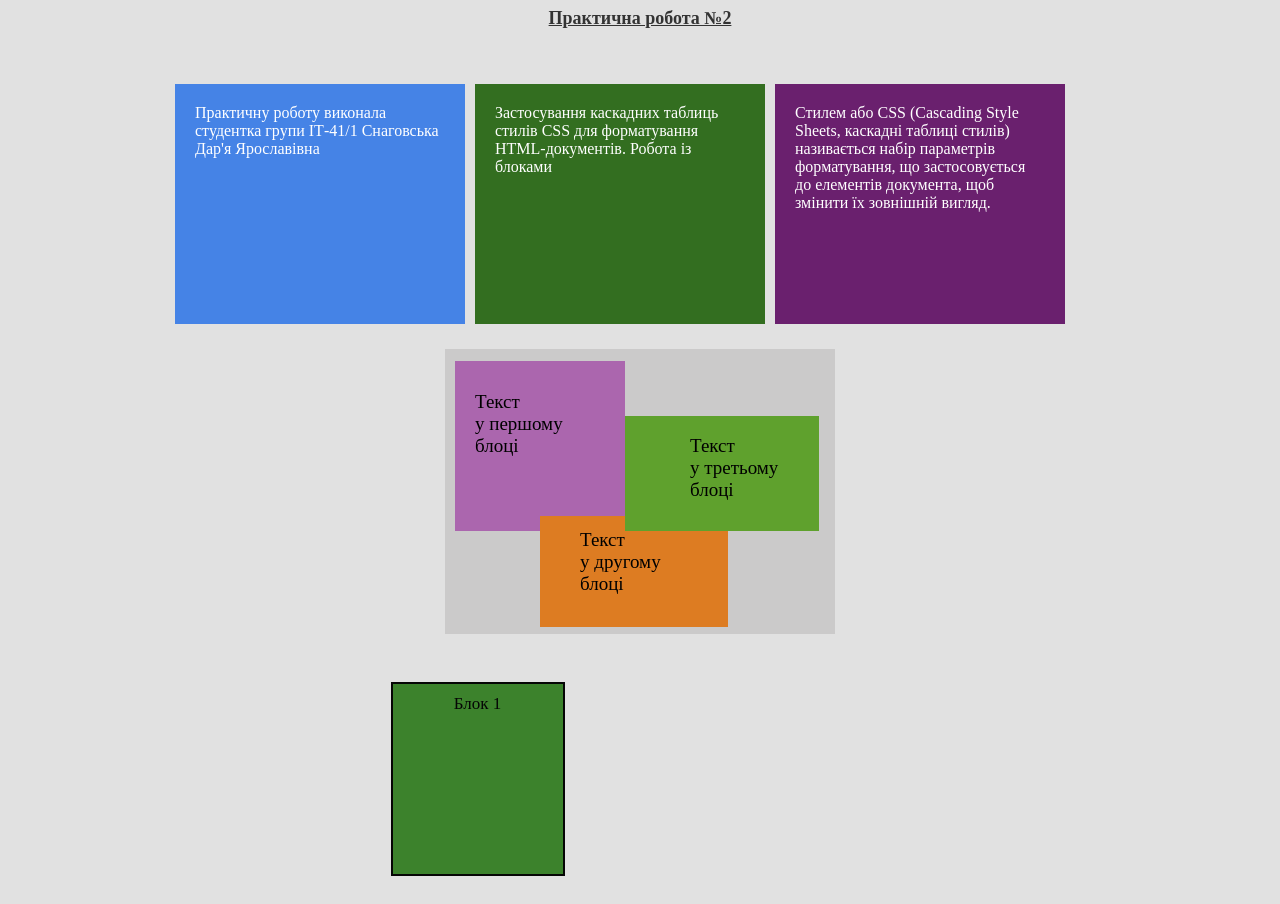
<file: Labs/Lab3/index.html>
<!DOCTYPE html>
<html>
    <head>
        <meta charset="utf-8"/>
        <title>Практична робота №2</title>
        <link type="text/css" href="style.css" rel="stylesheet">
    </head>
    <body>
        <div class="wrapper"> 
            <div class="title">Практична робота №2</div>
            <div class="autor">Практичну роботу виконала студентка групи ІТ-41/1 Снаговська Дар'я Ярославівна</div>
            <div class="topic">Застосування каскадних таблиць стилів CSS для форматування HTML-документів. Робота із блоками</div>
            <div class="definition"> Стилем або CSS (Cascading Style Sheets, каскадні таблиці стилів) називається набір 
            параметрів форматування, що застосовується до елементів  документа, щоб змінити їх зовнішній вигляд.</div>
        </div>

        <div class="wrapper_blocks">
            <div class="block1">Текст<br/>у першому<br/>блоці</div>
            <div class="block2">Текст<br/>у другому<br/>блоці</div>
            <div class="block3">Текст<br/>у третьому<br/>блоці</div>
        </div>

        <div class="wrapper_3">
            <div class="block_first">
                Блок 1
                <div class="element"></div>
                
                <div class="block_second">
                    Текст<br/>всередині<br/>Блоку 2
                    <div class="block_third">
                        Текст<br/>всередині<br/>Блоку 3
                    </div>
                </div>
            </div>
        </div>
    </body>
</html>
</file>
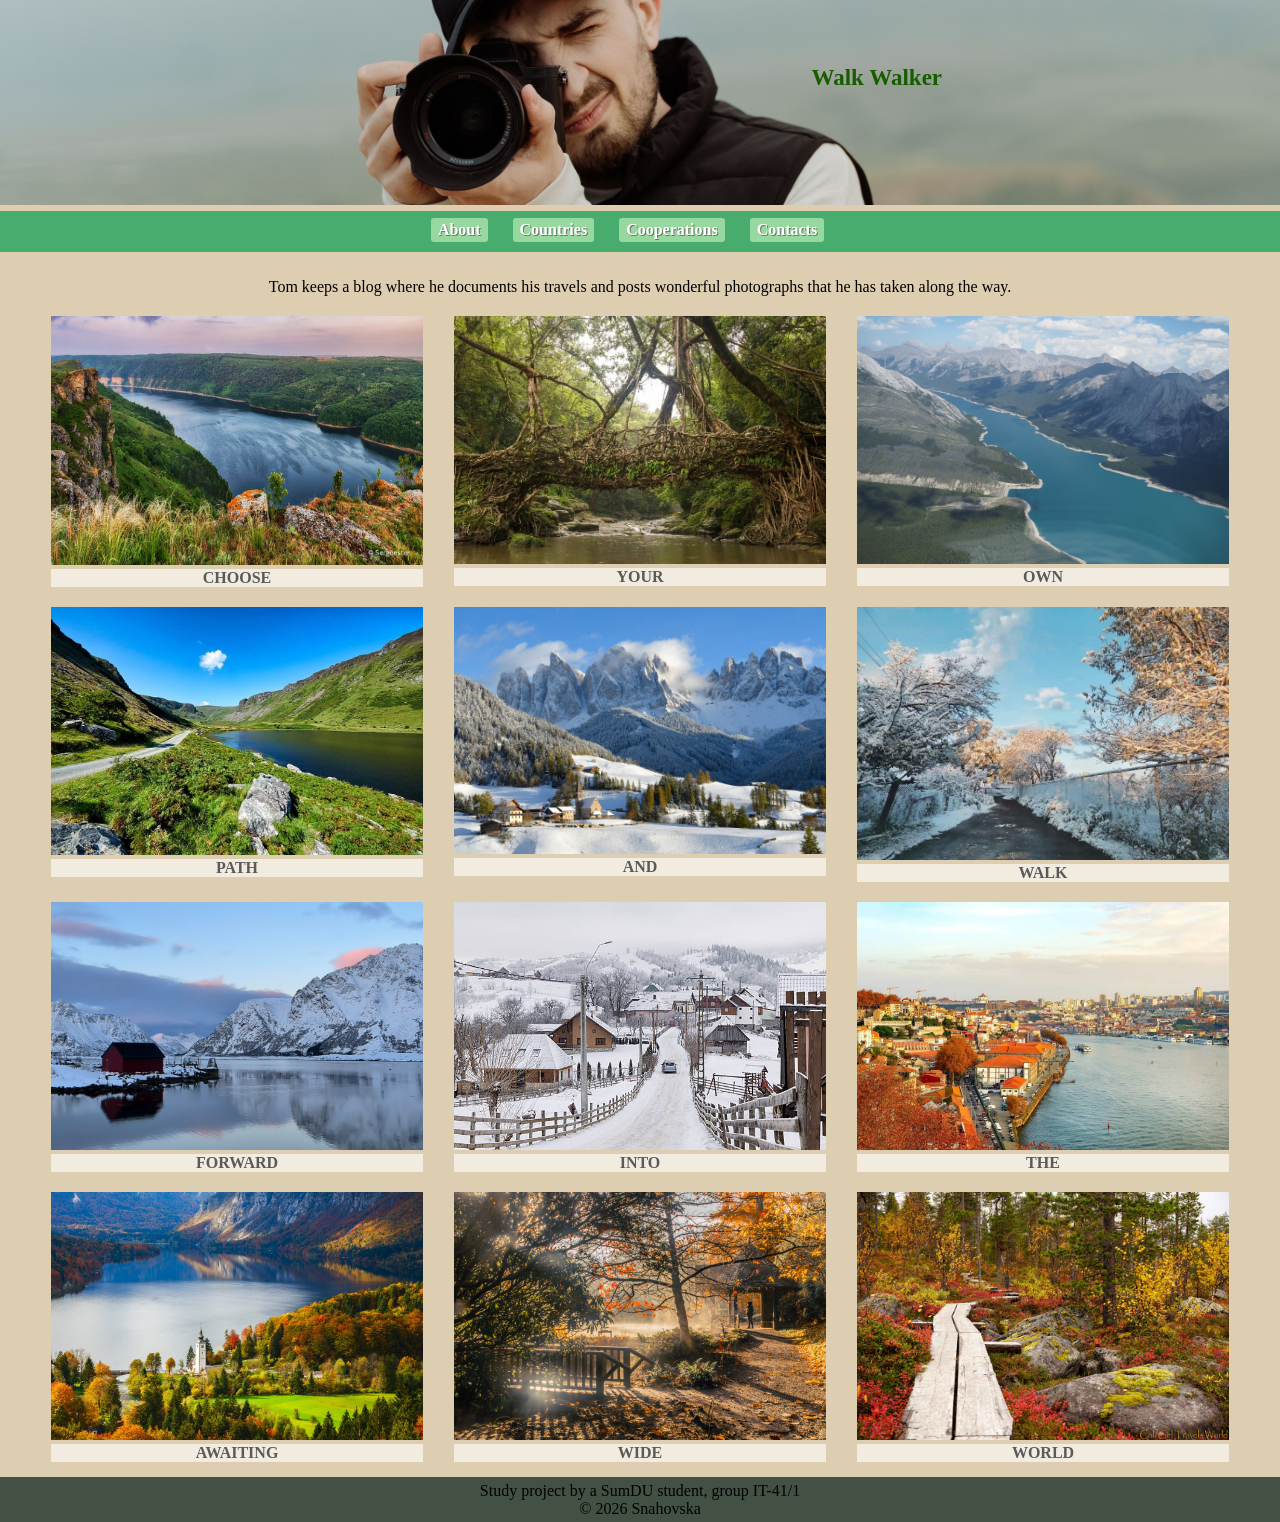
<file: Labs/Lab4-5/index.html>
<!DOCTYPE html>
<html>
    <head>
        <meta charset="utf-8"/>
        <title>Практична робота №4-5</title>
        <link type="text/css" rel="stylesheet" href="style.css"/>
    </head>
    <body>
        <div class="main">
            <div class="header">
                Walk Walker
            </div>

            <div class="menu">
                <ul id="nav">
                    <li>
                        <a href="#" title="About Tom">About</a>
                    </li>
                    <li>
                        <a href="#" title="Countries that Tom has visited">Countries</a>
                        <ul>
                            <li><a href="#">Ukraine</a></li>
                            <li><a href="#">Canada</a></li>
                            <li><a href="#">Finland</a></li>
                            <li><a href="#">India</a></li>
                            <li><a href="#">Ireland</a></li>
                            <li><a href="#">Italy</a></li>
                            <li><a href="#">Mexico</a></li>
                            <li><a href="#">Norway</a></li>
                            <li><a href="#">Portugal</a></li>
                            <li><a href="#">Romania</a></li>
                            <li><a href="#">Slovenia</a></li>
                            <li><a href="#">Wales</a></li>
                        </ul>
                    </li>
                    <li>
                        <a href="#" title="Tom's travel partners">Cooperations</a>
                        <ul>
                            <li><a href="#">Expedia Group</a></li>
                            <li><a href="#">BCD Travel</a></li>
                            <li><a href="#">American Express Travel</a></li>
                            <li><a href="#">CWT</a></li>
                        </ul>
                    </li>
                    <li>
                        <a href="#" title="Contact Tom">Contacts</a>
                        <ul>
                            <li><a href="#">Social media</a></li>
                            <li><a href="#">Email</a></li>
                        </ul>
                    </li>
                </ul>
            </div>

            <div class="content">
                Tom keeps a blog where he documents his travels and posts wonderful photographs that he has taken along the way.
                <div class="photorow">
                    <div class="photo">
                        <img src="images/Ukraine.png" alt="Photo1"/>
                        <p>Choose</p>
                    </div>
                    <div class="photo">
                        <img src="images/India.jpg" alt="Photo2"/>
                        <p>your</p>
                    </div>
                    <div class="photo">
                        <img src="images/Canada.jpg" alt="Photo3"/>
                        <p>own</p>
                    </div>
                </div>

                <div class="photorow">
                    <div class="photo">
                        <img src="images/Ireland.jpg" alt="Photo4"/>
                        <p>path</p>
                    </div>
                    <div class="photo">
                        <img src="images/Italy.jpg" alt="Photo5"/>
                        <p>and</p>
                    </div>
                    <div class="photo">
                        <img src="images/Mexico.jpg" alt="Photo6"/>
                        <p>walk</p>
                    </div>
                </div>

                <div class="photorow">
                    <div class="photo">
                        <img src="images/Norway.jpg" alt="Photo7"/>
                        <p>forward</p>
                    </div>
                    <div class="photo">
                        <img src="images/Romania.jpg" alt="Photo8"/>
                        <p>into</p>
                    </div>
                    <div class="photo">
                        <img src="images/Portugal.jpg" alt="Photo9"/>
                        <p>the</p>
                    </div>
                </div>

                <div class="photorow">
                    <div class="photo">
                        <img src="images/Slovenia.jpg" alt="Photo10"/>
                        <p>awaiting</p>
                    </div>
                    <div class="photo">
                        <img src="images/Wales.jpg" alt="Photo11"/>
                        <p>wide</p>
                    </div>
                    <div class="photo">
                        <img src="images/Finland.jpg" alt="Photo12"/>
                        <p>world</p>
                    </div>
                </div>
            </div>

            <div class="footer">
                Study project by a SumDU student, group IT-41/1<br/>
                © 2026 Snahovska
            </div>
        </div>
    </body>
</html>
</file>
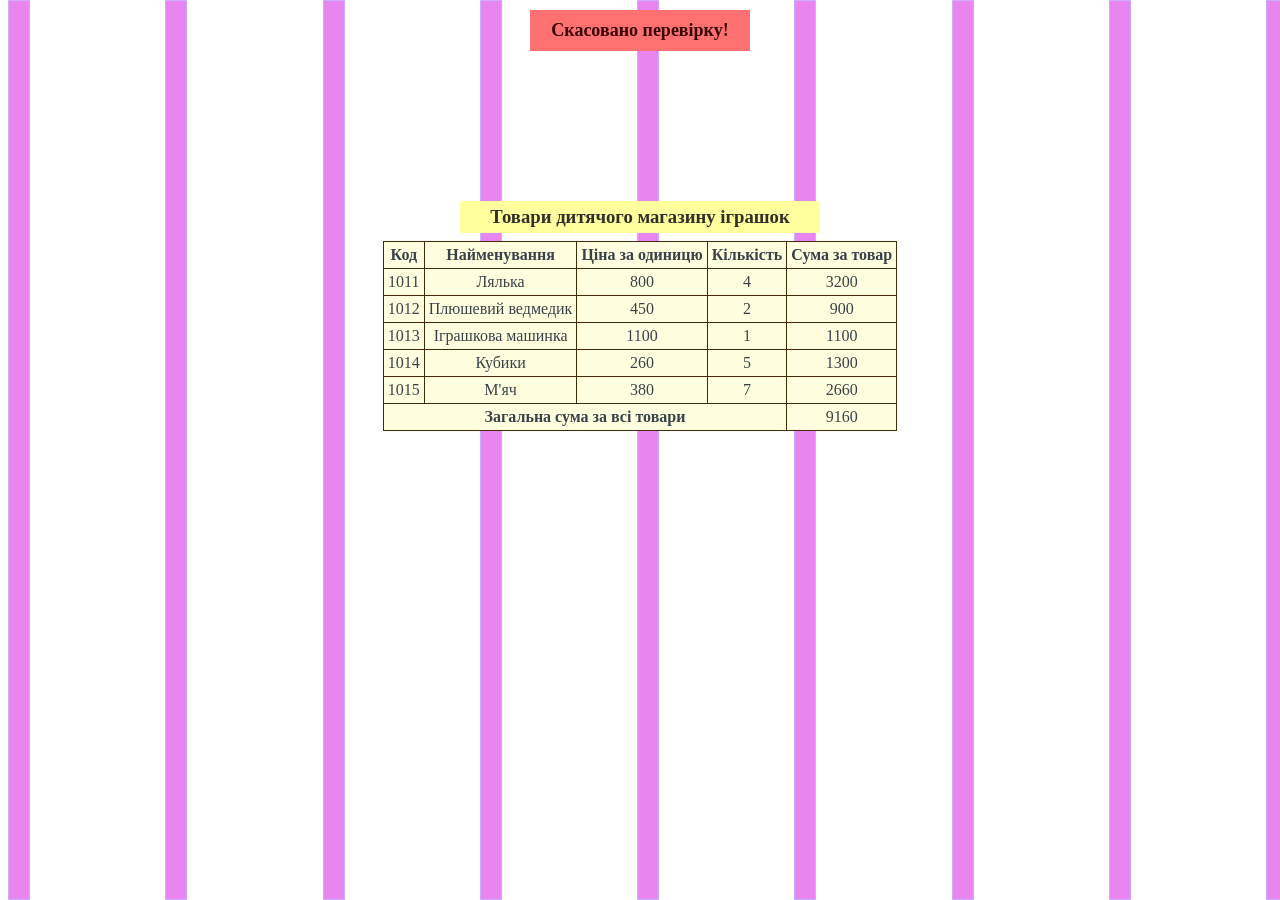
<file: Labs/Lab6/index.html>
<!DOCTYPE html>
<html>
    <head>
        <meta charset="utf-8"/>
        <title>Практична робота №6</title>
        <link type="text/css" href="style.css" rel="stylesheet">
    </head>
    <body>
        <script src="file.js"></script>
    </body>
</html>
</file>
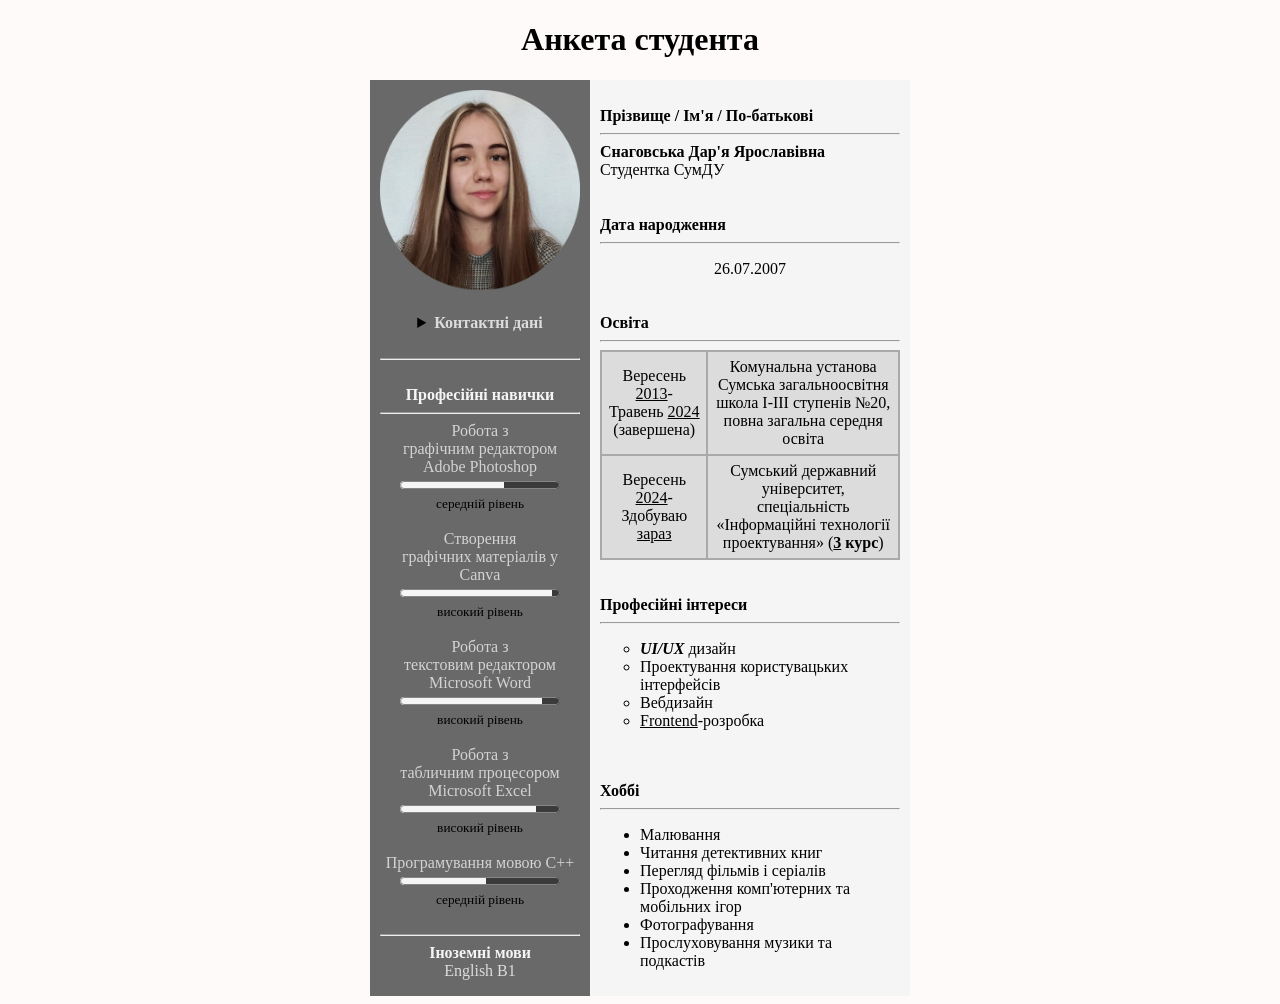
<file: Labs/Lab1-2/lab_questionnaire.html>
<!DOCTYPE html>
<html>
    <head>
        <meta charset="utf-8"/>
        <title>Анкета</title>
    </head>
    <body bgcolor="Snow">
        <h1 align="center">Анкета студента</h1>
        <table align="center" cellspacing="0" cellpadding="10">
            <tr>
                <td rowspan="2" bgcolor="DimGray">
                    <img src="photo.jpg" width="200" title="Особисте фото" alt="Фото у форматі jpg"/>
                </td>
                <td width="300" bgcolor="WhiteSmoke"> 
                    <b>Прізвище / Ім'я / По-батькові</b><hr/>
                    <font face="Garamond"><b>Снаговська Дар'я Ярославівна</b><br/>Студентка СумДУ</font>
                </td>
            </tr>
            <tr>
                <td height="70" bgcolor="WhiteSmoke">
                    <b>Дата народження</b><br/><hr/>
                    <p align="center"><font face="Garamond">26.07.2007</font></p>
                </td>
            </tr>
            <tr>
                <td align="center" valign="top" bgcolor="DimGray">
                    <details title="Розгорнути">
                        <summary><font color="Gainsboro"><b>Контактні дані</b></font></summary>
                        <font color="WhiteSmoke">+380952172112<br/>daria.snahovska@gmail.com</font>
                    </details><br/><hr/><br/>

                    <font color="WhiteSmoke"><b>Професійні навички</b></font><hr/>
                    <font color="LightGray">Робота з<br/> графічним редактором <br/>
                        <font face="Garamond">Adobe Photoshop<br/></font></font>
                    <progress max="100" value="65" style="accent-color: WhiteSmoke;">65%</progress><br/>
                    <small>середній рівень</small><br/><br/>

                    <font color="LightGray">Створення<br/>графічних матеріалів у<br/>
                        <font face="Garamond">Canva<br/></font></font>
                    <progress max="100" value="95" style="accent-color: WhiteSmoke;">95%</progress><br/>
                    <small>високий рівень</small><br/><br/>

                    <font color="LightGray">Робота з<br/> текстовим редактором <br/>
                        <font face="Garamond">Microsoft Word<br/></font></font>
                    <progress max="100" value="89" style="accent-color: WhiteSmoke;">89%</progress><br/>
                    <small>високий рівень</small><br/><br/>

                    <font color="LightGray">Робота з<br/> табличним процесором <br/>
                        <font face="Garamond">Microsoft Excel<br/></font></font>
                    <progress max="100" value="85" style="accent-color: WhiteSmoke;">85%</progress><br/>
                    <small>високий рівень</small><br/><br/>

                    <font color="LightGray">Програмування мовою
                        <font face="Garamond">С++<br/></font></font>
                    <progress max="100" value="54" style="accent-color: WhiteSmoke;">54%</progress><br/>
                    <small>середній рівень</small><br/><br/><hr/>

                    <font color="WhiteSmoke"><b>Іноземні мови</b></font><br/>
                    <font face="Garamond" color="Gainsboro">English B1</font>
                </td>
                <td valign="top" bgcolor="WhiteSmoke">
                    <b>Освіта</b><hr/>
                    <table bgcolor="Gainsboro" border="1" cellspacing="0" cellpadding="6" bordercolor="DarkGray">
                        <tr align="center">
                            <td>
                                Вересень <u>2013</u>-<br/>Травень <u>2024</u> (завершена)
                            </td>
                            <td>
                                Комунальна установа Сумська загальноосвітня школа I-III ступенів №20, повна загальна середня освіта
                            </td>
                        </tr>
                        <tr align="center">
                            <td>
                                Вересень <u>2024</u>-<br/>Здобуваю <u>зараз</u>
                            </td>
                            <td>
                                Сумський державний університет, спеціальність «Інформаційні технології проектування» (<b><u>3</u> курс</b>)
                            </td>
                        </tr>
                    </table><br/><br/>

                    <b>Професійні інтереси</b><hr/>
                    <ul type="circle">
                        <li><b><i>UI/UX</i></b> дизайн</li>
                        <li>Проектування користувацьких інтерфейсів</li>
                        <li>Вебдизайн</li>
                        <li><u>Frontend</u>-розробка</li>
                    </ul><br/><br/>

                    <b>Хоббі</b><hr/>
                    <ul type="disc" style="font-family: Garamond;">
                        <li>Малювання</li>
                        <li>Читання детективних книг</li>
                        <li>Перегляд фільмів і серіалів</li>
                        <li>Проходження комп'ютерних та мобільних ігор</li>
                        <li>Фотографування</li>
                        <li>Прослуховування музики та подкастів</li>
                    </ul>
                </td>
            </tr>
        </table>
    </body>
</html>
</file>
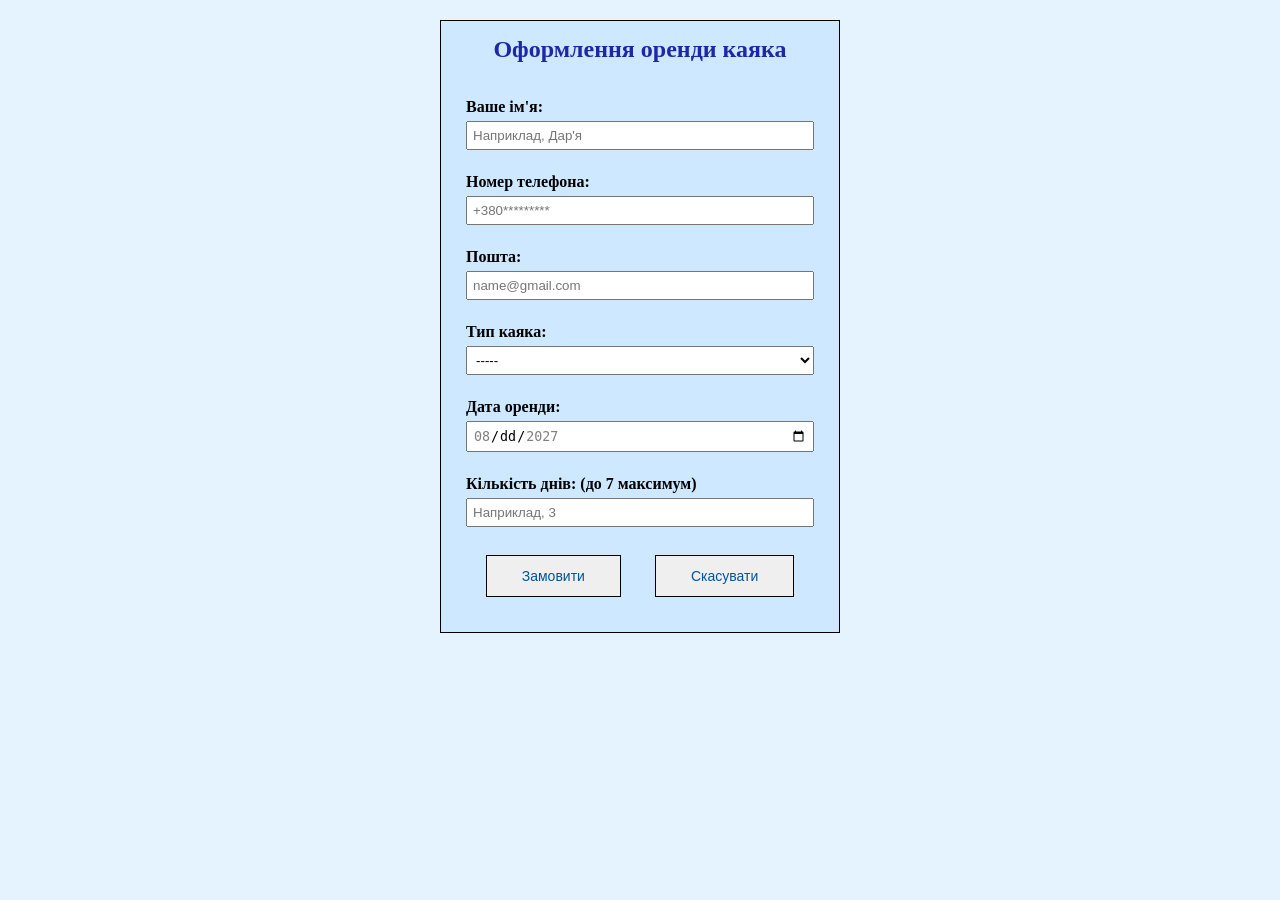
<file: Labs/Lab8/index1.html>
<!DOCTYPE html>
<html>
    <head>
        <meta charset="utf-8"/>
        <title>Практична робота №8(3)</title>
        <link type="text/css" href="style1.css" rel="stylesheet">
    </head>
    <body>
        <form name="form" onsubmit="return validate()" novalidate>
            <table>
                <tr>
                    <td><h2>Оформлення оренди каяка</h2></td>
                </tr>
                <tr>
                    <td>
                        <label>Ваше ім'я:</label>
                        <input type="text" placeholder="Наприклад, Дар'я" maxlength="16" name="name">
                        <span class="error" id="nameof"></span>
                    </td>
                </tr>
                <tr>
                    <td>
                        <label>Номер телефона:</label>
                        <input type="text" placeholder="+380*********" maxlength="13" name="phone">
                        <span class="error" id="phoneof"></span>
                    </td>
                </tr>
                <tr>
                    <td>
                        <label>Пошта:</label>
                        <input type="email" placeholder="name@gmail.com" name="email">
                        <span class="error" id="emailof"></span>
                    </td>
                </tr>
                <tr>
                    <td>
                        <label>Тип каяка:</label>
                        <select name="kayak">
                            <option value="">-----</option>
                            <option>Одномісний</option>
                            <option>Двомісний</option>
                            <option>Туристичний</option>
                        </select>
                        <span class="error" id="kayakof"></span>
                    </td>
                </tr>
                <tr>
                    <td>
                        <label>Дата оренди:</label>
                        <input type="date" min="2027-08-08" max="2027-08-30" name="date">
                        <span class="error" id="dateof"></span>
                    </td>
                </tr>
                <tr>
                    <td>
                        <label>Кількість днів: (до 7 максимум)</label>
                        <input type="number" placeholder="Наприклад, 3" min="1" max="7" name="days">
                        <span class="error" id="daysof"></span>
                    </td>
                </tr>
                <tr>
                    <td class="buttons">
                        <button type="submit">Замовити</button>
                        <button type="reset" onclick="clean()">Скасувати</button>
                    </td>
                </tr>
                <tr>
                    <td id="result"></td>
                </tr>
            </table>

        </form>
        <script src="file1.js"></script>
    </body>
</html>
</file>
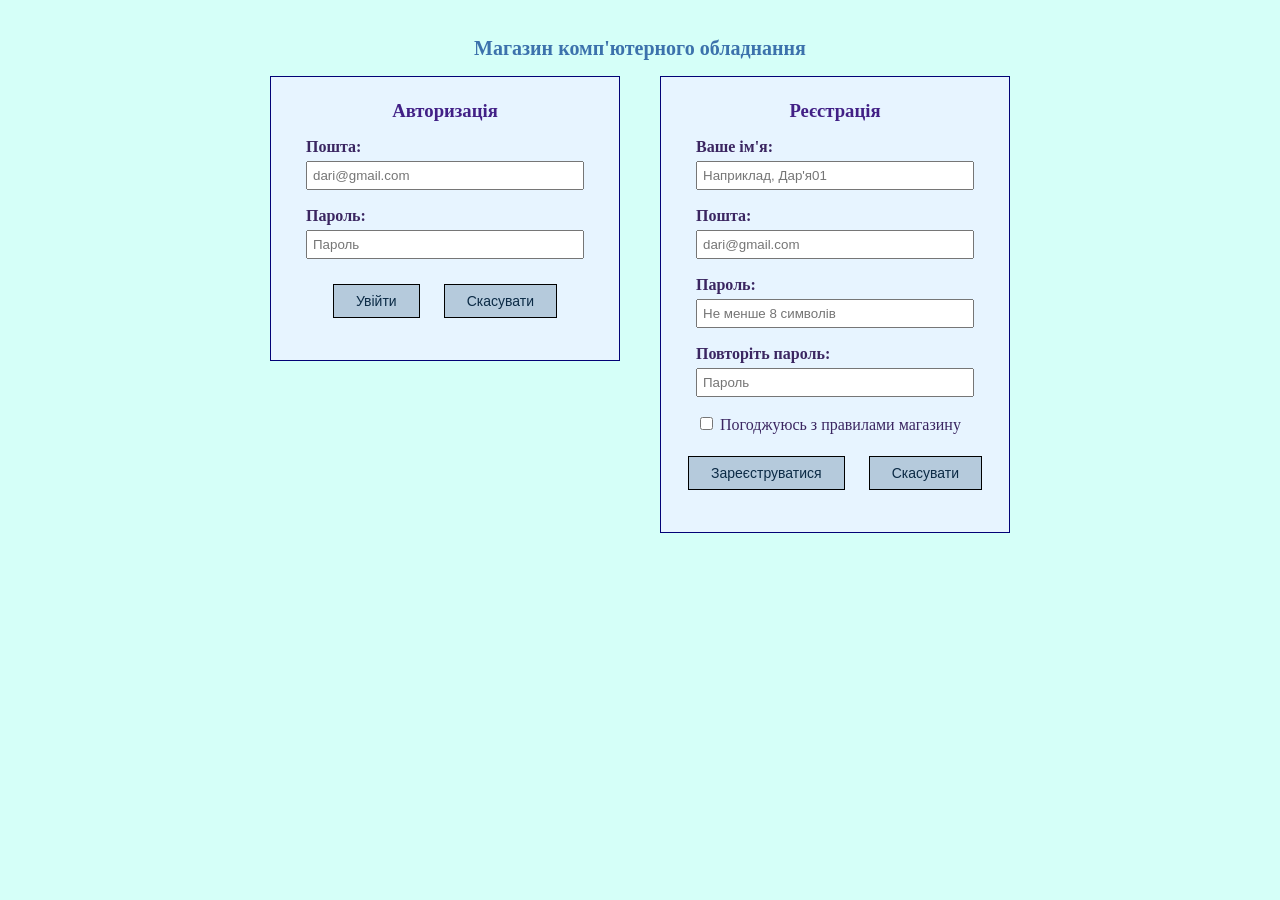
<file: Labs/Lab8/index2.html>
<!DOCTYPE html>
<html>
    <head>
        <meta charset="utf-8"/>
        <title>Практична робота №8(4)</title>
        <link type="text/css" href="style2.css" rel="stylesheet">
    </head>
    <body>
        <h2>Магазин комп'ютерного обладнання</h2>
        <div class="forms">
            <form name="login" onsubmit="return validate()" novalidate>
                <table>
                    <tr>
                        <td><h3>Авторизація</h3></td>
                    </tr>
                    <tr>
                        <td>
                            <label>Пошта:</label>
                            <input type="email" placeholder="dari@gmail.com" name="email">
                            <span class="error" id="loginEmailof"></span>
                        </td>
                    </tr>
                    <tr>
                        <td>
                            <label>Пароль:</label>
                            <input type="password" placeholder="Пароль" name="password">
                            <span class="error" id="loginPasswof"></span>
                        </td>
                    </tr>
                    <tr>
                         <td class="buttons">
                            <button type="submit">Увійти</button>
                            <button type="reset" onclick="clean('login')">Скасувати</button>
                        </td>
                    </tr>
                    <tr>
                        <td class="result" id="loginResult"></td>
                    </tr>
                </table>
            </form>

             <form name="registr" onsubmit="return validate2()" novalidate>
                <table>
                    <tr>
                        <td><h3>Реєстрація</h3></td>
                    </tr>
                    <tr>
                        <td>
                            <label>Ваше ім'я:</label>
                            <input type="text" placeholder="Наприклад, Дар'я01" name="name" maxlength="20">
                            <span class="error" id="registrNameof"></span>
                        </td>
                    </tr>
                    <tr>
                        <td>
                            <label>Пошта:</label>
                            <input type="email" placeholder="dari@gmail.com" name="email">
                            <span class="error" id="registrEmailof"></span>
                        </td>
                    </tr>
                    <tr>
                        <td>
                            <label>Пароль:</label>
                            <input type="password" placeholder="Не менше 8 символів" name="password">
                            <span class="error" id="registrPasswof"></span>
                        </td>
                    </tr>
                    <tr>
                        <td>
                            <label>Повторіть пароль:</label>
                            <input type="password" placeholder="Пароль" name="password2">
                            <span class="error" id="registrPasswof2"></span>
                        </td>
                    </tr>
                    <tr>
                        <td>
                            <label class="agree">
                                <input type="checkbox" name="agree">
                                Погоджуюсь з правилами магазину
                            </label>
                        </td>
                    </tr>
                    <tr>
                         <td class="buttons">
                            <button type="submit">Зареєструватися</button>
                            <button type="reset" onclick="clean('registr')">Скасувати</button>
                        </td>
                    </tr>
                    <tr>
                        <td class="result" id="registrResult"></td>
                    </tr>
                </table>
            </form>
        </div>
        <script src="file2.js"></script>
    </body>
</html>
</file>
<file: Labs/Lab3/style.css>
/*Перше завдання*/
body {
    background-color: #e1e1e1;
}

.wrapper { 
    width: 940px; 
    margin: 0 auto;
}

.title {
    text-align: center;
    text-decoration: underline; 
    font-weight: 600;
    font-size: 18px; 
    color: #333333;
    padding-bottom: 50px;
}

.autor, .topic, .definition { 
    float: left; 
    padding: 20px; 
    margin: 5px; 
    height: 200px;
}

.autor {
    width: 250px;
    background-color: #4583e6; 
    color: #ffffff;
}

.topic { 
    width: 250px;
    background-color: #336e20; 
    color: #ffffff;
}

.definition {
    width: 250px;
    background-color: #6a206e; 
    color: #ffffff;
}

/*Друге завдання*/
.wrapper_blocks {
    width: 390px;
    height: 285px;
    margin: 270px auto 0;
    position: relative;
    background-color: #cbcaca;
}

.block1, .block2, .block3 {
    font-size: 19px; 
    position: absolute;
}

.block1{
    width: 130px;
    height: 120px;
    top: 12px;
    left: 10px;
    background-color: #ab66ae;
    padding: 20px;
    padding-top: 30px;
    z-index: 1;
}

.block2 {
    width: 135px;
    height: 85px;
    top: 167px;
    left: 95px;
    background-color: #dd7c22;
    padding: 13px;
    padding-left: 40px;
    z-index: 2;
}

.block3 {
    width: 110px;
    height: 77px;
    top: 67px;
    left: 180px;
    background-color: #5fa12d;
    padding: 19px;
    padding-left: 65px;
    z-index: 3;
}

/*Третє завдання*/
.wrapper_3 {
    width: 495px;
    height: 190px;
    margin: 50px auto 30px;
    position: relative;
}

.block_first, .block_second, .block_third {
    position: absolute;
    top: 0;
    height: 170px;
    text-align: center;
    font-size: 17px;
    padding: 10px;
    outline: 2px solid #050505
}

.block_first {
    width: 150px;
    left: 0;
    background-color: #3c822c; 
    color: #050505;
}

.block_second {
    width: 128px;
    left: 345px;
    background-color: #4b64d2; 
    color: #ede9e9;
    display: none;
}

.block_third {
    width: 130px;
    right: 164px;
    background-color: #6c2c8c;
    color: #f9f9f9;
    display: none;
}

.element {
    position: absolute;
    top: 0;
    left: 170px;
    width: 170px;
    height: 190px;
}

.block_first:hover .block_second {
    display: block;
}

.block_second:hover .block_third {
    display: block;
}
</file>
<file: Labs/Lab4-5/style.css>
* {
margin: 0;
padding: 0;
}

html, body {
    height: 100%;
}

.header {
    height: 140px; 
    padding-top: 65px;
    padding-left: 37%;
    
    text-align: center;
    font-size: 23px;
    color: rgb(23, 93, 0);
    font-weight: bold;

    background-image: url("banner_photo.jpg");
    background-size: cover;
    background-position: center;
}

.main {
    min-height: 100%; 
    position: relative;
    background-color: rgb(221, 205, 177);
}

.menu {
    background: #47ac6e; 
    text-align: center;
    font-size: 16px; 
    padding: 7px 0px 10px 0px; 
    margin: 6px 0px;
}

#nav {
    display: flex;
    justify-content: center;
    width: 100%;
    list-style: none; 
    font-weight: bold; 
}

#nav li {
    margin-right: 25px; 
    position: relative; 
    display: block;
}

#nav li a {
    display: block;
    padding: 3px 7px;
    color: #fff;
    background: #97d89e;
    text-decoration: none;
    text-shadow: 1px 1px 0.5px rgba(84, 84, 84, 0.75);
    border-radius: 3px;
}

#nav li a:hover {
    color: #c2f9b9;
    background: #A29780;
    background: rgba(162, 151, 128, 1);
}

#nav ul {
    list-style: none;
    position: absolute;
    left: -9999px;
    opacity: 0; 
}

#nav ul li {
    padding-top: 2px;
}

#nav ul a {
    white-space: nowrap;
    display: block;
    padding: 4px 11px;
}

#nav li:hover ul {
    left: 15px;
    opacity: 1;
}

#nav li:hover a {
    background: #A29780;
    background: rgba(162, 151, 128, 1);
}

#nav li:hover ul a {
    text-decoration: underline;
}

#nav li:hover ul li a:hover{
    background:#312F28;
    background:rgba(57, 55, 49, 1);
    text-decoration: none;
}

.content {
    text-align: center; 
    padding: 20px;
    padding-bottom: 60px;
}

.photorow {
    display: flex;
    justify-content: space-evenly;
    padding-top: 20px;
}

.photo {
    width: 30%;
    min-width: 0;
}

.photo img {
    width: 100%;
}

.photo p {
    background-color: rgba(255, 255, 255, 0.6);
    text-transform: uppercase;
    font-weight: bold;
    color: #595a59;
}

.footer {
    height: 40px; 
    position: absolute;
    text-align: center;
    left: 0;
    bottom: 0;
    width: 100%;
    background-color: #435044;
    padding-top: 5px;
}
</file>
<file: Labs/Lab6/style.css>
/*Перше завдання*/
.info{
    text-align: center;
    font-weight: bold;
    font-size: 18px;
    width: 200px;
    margin: 10px auto;
    padding: 10px;
    color:rgb(8, 63, 63);
    background-color: rgb(134, 241, 191);
}

.info.cancel{
    color:rgb(56, 4, 4);
    background-color: rgb(255, 113, 113);
}

/*Друге завдання*/
.blocks{
    display: flex;
    position: fixed;
    top: 0;
    width: 100%;
    height: 100vh;
    justify-content: space-between;
    z-index: -1;
}

.block{
    width: 20px;
    background-color:rgb(233, 133, 238);
    border: 1px solid rgb(204, 173, 255);
}

/*Третє завдання*/
h3{
    text-align: center;
    color: rgb(48, 47, 40);
    background-color: rgb(255, 255, 158);
    margin: 150px auto 8px;
    padding: 5px;
    width: 350px;
}

table {
    margin: 0 auto;
    border: 1px solid black;
    border-collapse: collapse;
    text-align: center;
    color:rgb(58, 66, 73);
    background-color: LightYellow;
}

tr.headlines{
    font-weight: bold;
}

td {
    border: 1px solid rgb(69, 40, 5);
    padding: 4px;
}

td.total_sum{
    font-weight: bold;
}
</file>
<file: Labs/Lab8/style1.css>
body{
    margin: 0;
    padding: 20px 0;
    background-color: rgb(229, 243, 255);
}

h2{
    text-align: center;
    color:rgb(30, 39, 168);
    margin: 5px 0 15px;
}

table{
    width: 400px;
    margin: 0 auto;
    background-color: rgb(206, 232, 255);
    border-collapse: collapse;
    border: 1px solid rgb(0, 0, 0);
}

td{
    padding: 10px 25px;
}

td label{
    display: block;
    margin-bottom: 5px;
    font-weight: bold;
}

input[type="text"], input[type="email"], input[type="date"], input[type="number"], select{
    display: block;
    width: 100%;
    box-sizing: border-box;
    padding: 5px;
}

input:focus, select:focus{
    outline: none;
    border-color: rgb(210, 234, 255);
    background-color: azure;
}

.error{
    display: block;
    margin-top: 3px;
    font-size: 14px;
    color: rgb(255, 81, 81);
}

.buttons{
    text-align: center;
    padding: 15px;
}

button{
    padding: 12px 35px;
    margin: 0 15px;
    border: 1px solid rgb(0, 0, 0);
    color:rgb(5, 82, 149);
    cursor: pointer;
    font-size: 14px;
}

button:hover{
    background-color: rgb(199, 199, 199);
}

#result{
    text-align: center;
    font-weight: bold;
    color: rgb(14, 138, 0);
}
</file>
<file: Labs/Lab8/style2.css>
body{
    margin: 0;
    padding: 20px 0;
    background-color: rgb(213, 255, 248);
}

h2{
    text-align: center;
    font-size: 20px;
    color: rgb(60, 114, 172);
}

.forms{
    display: flex;
    flex-wrap: wrap;
    justify-content: center;
    align-items: flex-start;
    gap: 40px;
}

h3{
    text-align: center;
    margin: 16px 0 2px;
    color: rgb(66, 32, 134);
}

table{
    width: 350px;
    background-color: rgb(231, 244, 255);
    border-collapse: collapse;
    border: 1px solid rgb(2, 2, 118);
}

td{
    padding: 7px 35px;
}

td label{
    display: block;
    margin-bottom: 5px;
    font-weight: bold;
    color:rgb(59, 38, 97);
}

input[type="text"], input[type="email"], input[type="password"]{
    display: block;
    width: 100%;
    box-sizing: border-box;
    padding: 5px;
}

input:focus{
    outline: none;
    border-color: rgb(173, 217, 255);
    background-color: rgb(240, 240, 240);
}

td label.agree{
    display: inline;
    font-weight: normal;
}

.error{
    display: block;
    margin-top: 3px;
    font-size: 14px;
    color: rgb(240, 49, 49);
}

.buttons{
    text-align: center;
    padding: 15px;
}

button{
    padding: 8px 22px;
    margin: 0 10px;
    border: 1px solid rgb(0, 0, 0);
    background-color: rgb(181, 202, 220);
    color:rgb(12, 43, 70);
    cursor: pointer;
    font-size: 14px;
}

button:hover{
    background-color: rgb(244, 244, 244);
}

.result{
    text-align: center;
    font-weight: bold;
    color: rgb(14, 138, 0);
    padding-bottom: 20px;
}
</file>
